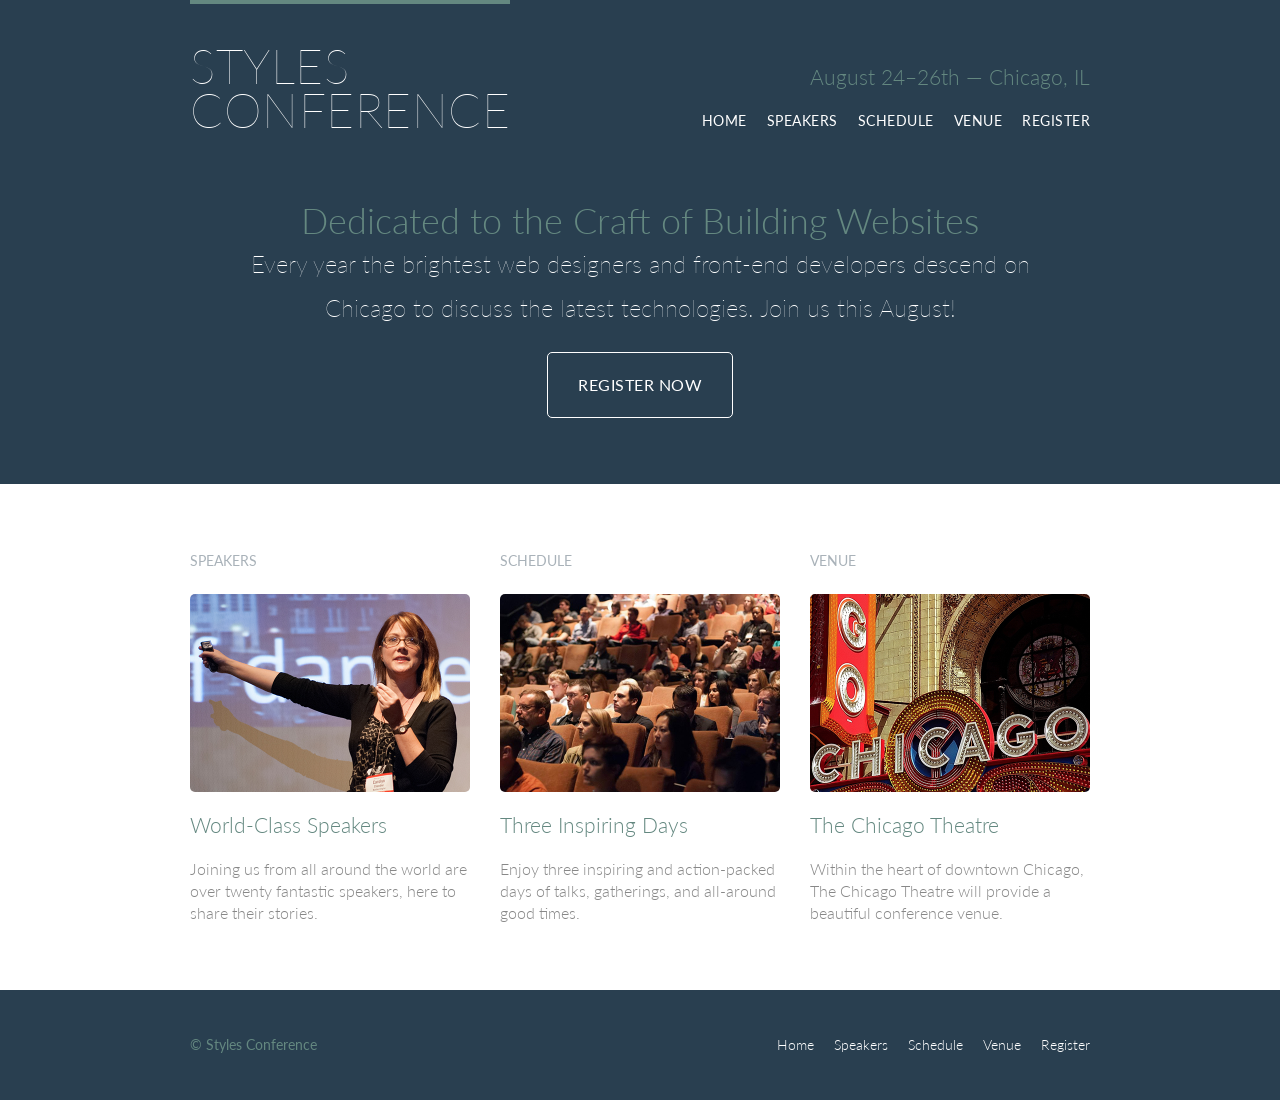
<file: ShayHowe/index.html>
<!DOCTYPE html>
<html lang="en">
<head>
    <meta charset="UTF-8">
    <meta name="viewport" content="width=device-width, initial-scale=1.0">
    <title>Styles Conference</title>
    <link rel="stylesheet" href="assets/stylesheets/main.css">
    <link href="https://fonts.googleapis.com/css2?family=Lato:wght@100;300;400&display=swap" rel="stylesheet">

</head>
<body>

    <!-- Header -->

    <header class="primary-header container group">

      <h1 class="logo">
        <a href="index.html">Styles <br> Conference</a>
      </h1>

      <h3 class="tagline">August 24&ndash;26th &mdash; Chicago, IL</h3>

      <nav class="nav primary-nav">
        <ul>
          <li><a href="index.html">Home</a></li><!--
          --><li><a href="speakers.html">Speakers</a></li><!--
          --><li><a href="schedule.html">Schedule</a></li><!--
          --><li><a href="venue.html">Venue</a></li><!--
          --><li><a href="register.html">Register</a></li>
        </ul>
      </nav>

    </header>

    <!-- Hero -->

    <section class="container hero">

      <h2>Dedicated to the Craft of Building Websites</h2>

      <p>Every year the brightest web designers and front-end developers descend on Chicago to discuss the latest technologies. Join us this August!</p>

      <a class="btn btn-alt" href="register.html">Register Now</a>

    </section>

    <!-- Teasers -->

    <section class="row">
      <div class="grid">

        <!-- Speakers -->

        <section class="teaser col-1-3">
          <h5>Speakers</h5>
          <a href="speakers.html">
            <img src="assets/images/home/speakers.jpg" alt="Professional Speaker">
            <h3>World-Class Speakers</h3>
          </a>
          <p>Joining us from all around the world are over twenty fantastic speakers, here to share their stories.</p>
        </section><!--
        Schedule
        --><section class="teaser col-1-3">
          <h5>Schedule</h5>
          <a href="schedule.html">
            <img src="assets/images/home/schedule.jpg" alt="Conference Attendees">
            <h3>Three Inspiring Days</h3>
          </a>
          <p>Enjoy three inspiring and action-packed days of talks, gatherings, and all-around good times.</p>
        </section><!--
        Venue
        --><section class="teaser col-1-3">
          <h5>Venue</h5>
          <a href="venue.html">
            <img src="assets/images/home/venue.jpg" alt="The Chicago Theatre">
            <h3>The Chicago Theatre</h3>
          </a>
          <p>Within the heart of downtown Chicago, The Chicago Theatre will provide a beautiful conference venue.</p>
        </section>

      </div>
    </section>

    <!-- Footer -->

    <footer class="primary-footer container group">

      <small>&copy; Styles Conference</small>

      <nav class="nav">
        <ul>
          <li><a href="index.html">Home</a></li><!--
          --><li><a href="speakers.html">Speakers</a></li><!--
          --><li><a href="schedule.html">Schedule</a></li><!--
          --><li><a href="venue.html">Venue</a></li><!--
          --><li><a href="register.html">Register</a></li>
        </ul>
      </nav>

    </footer>

  </body>
</html>
</file>
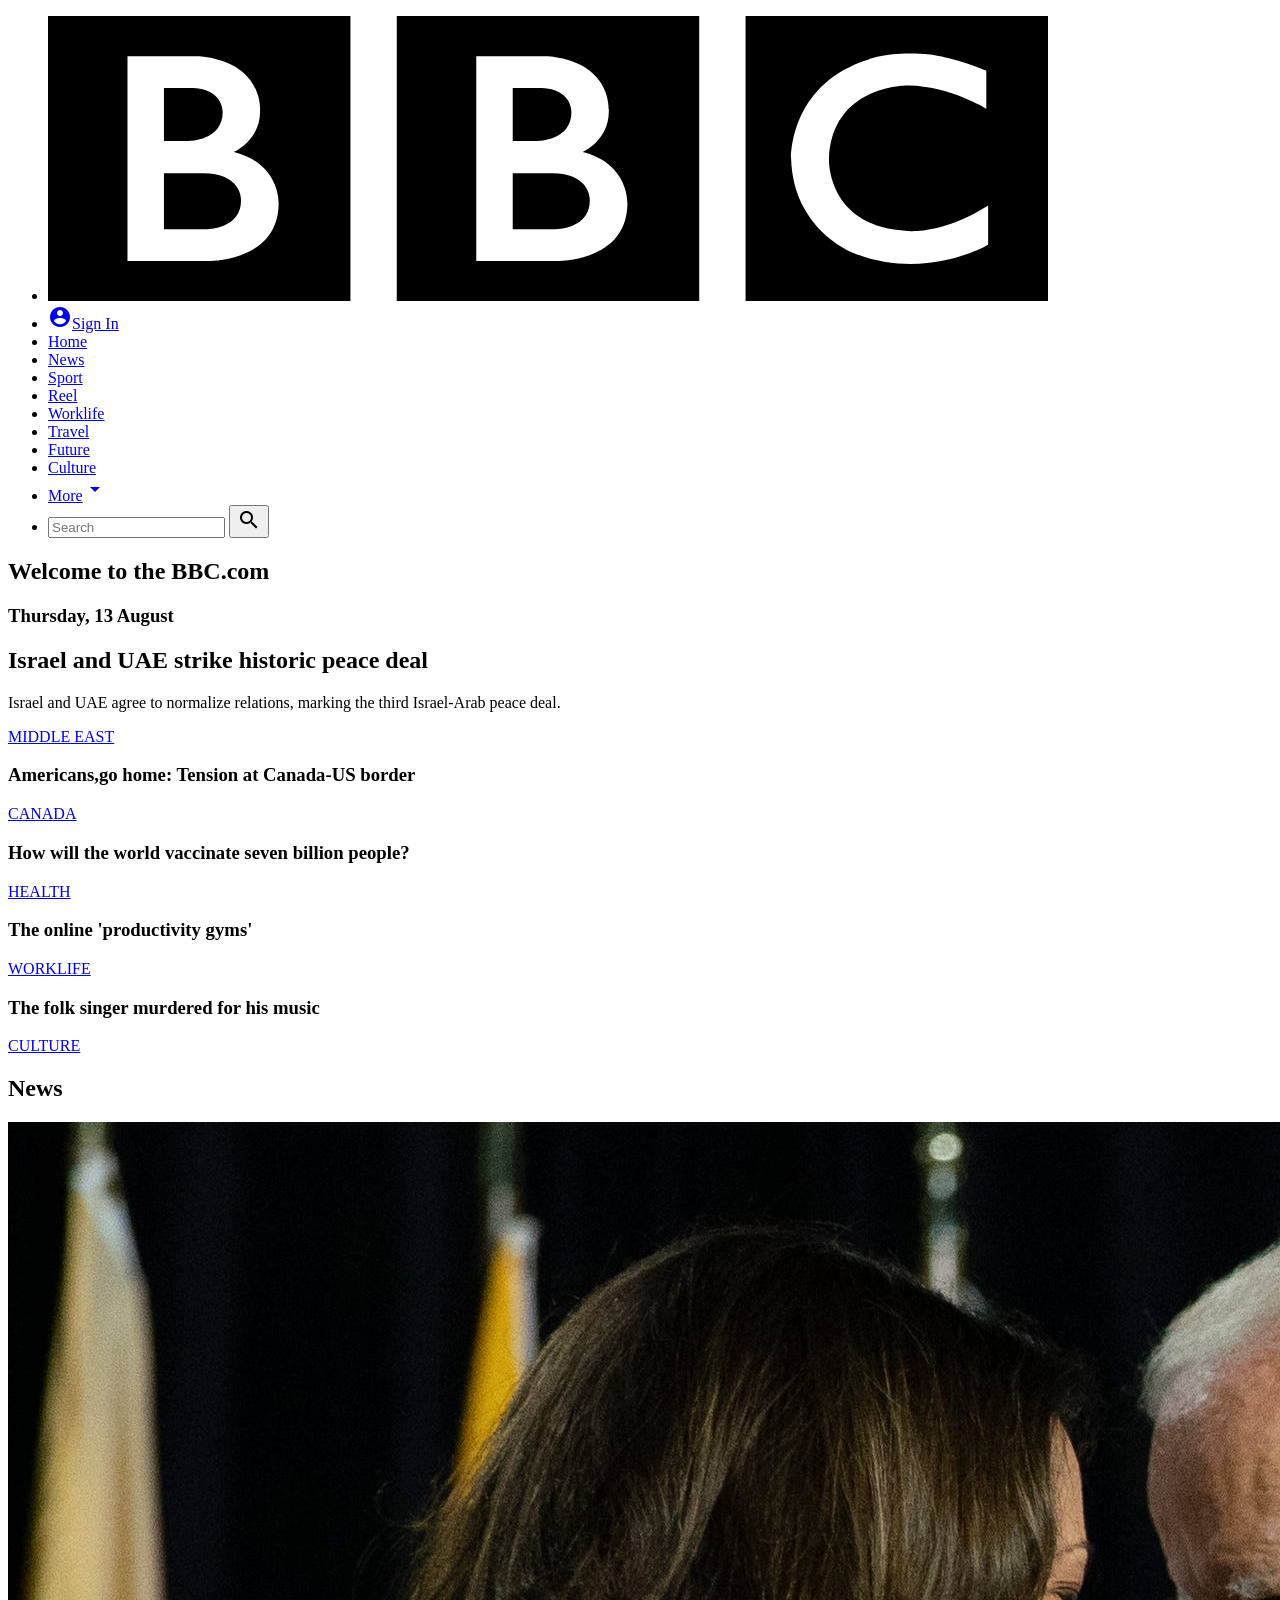
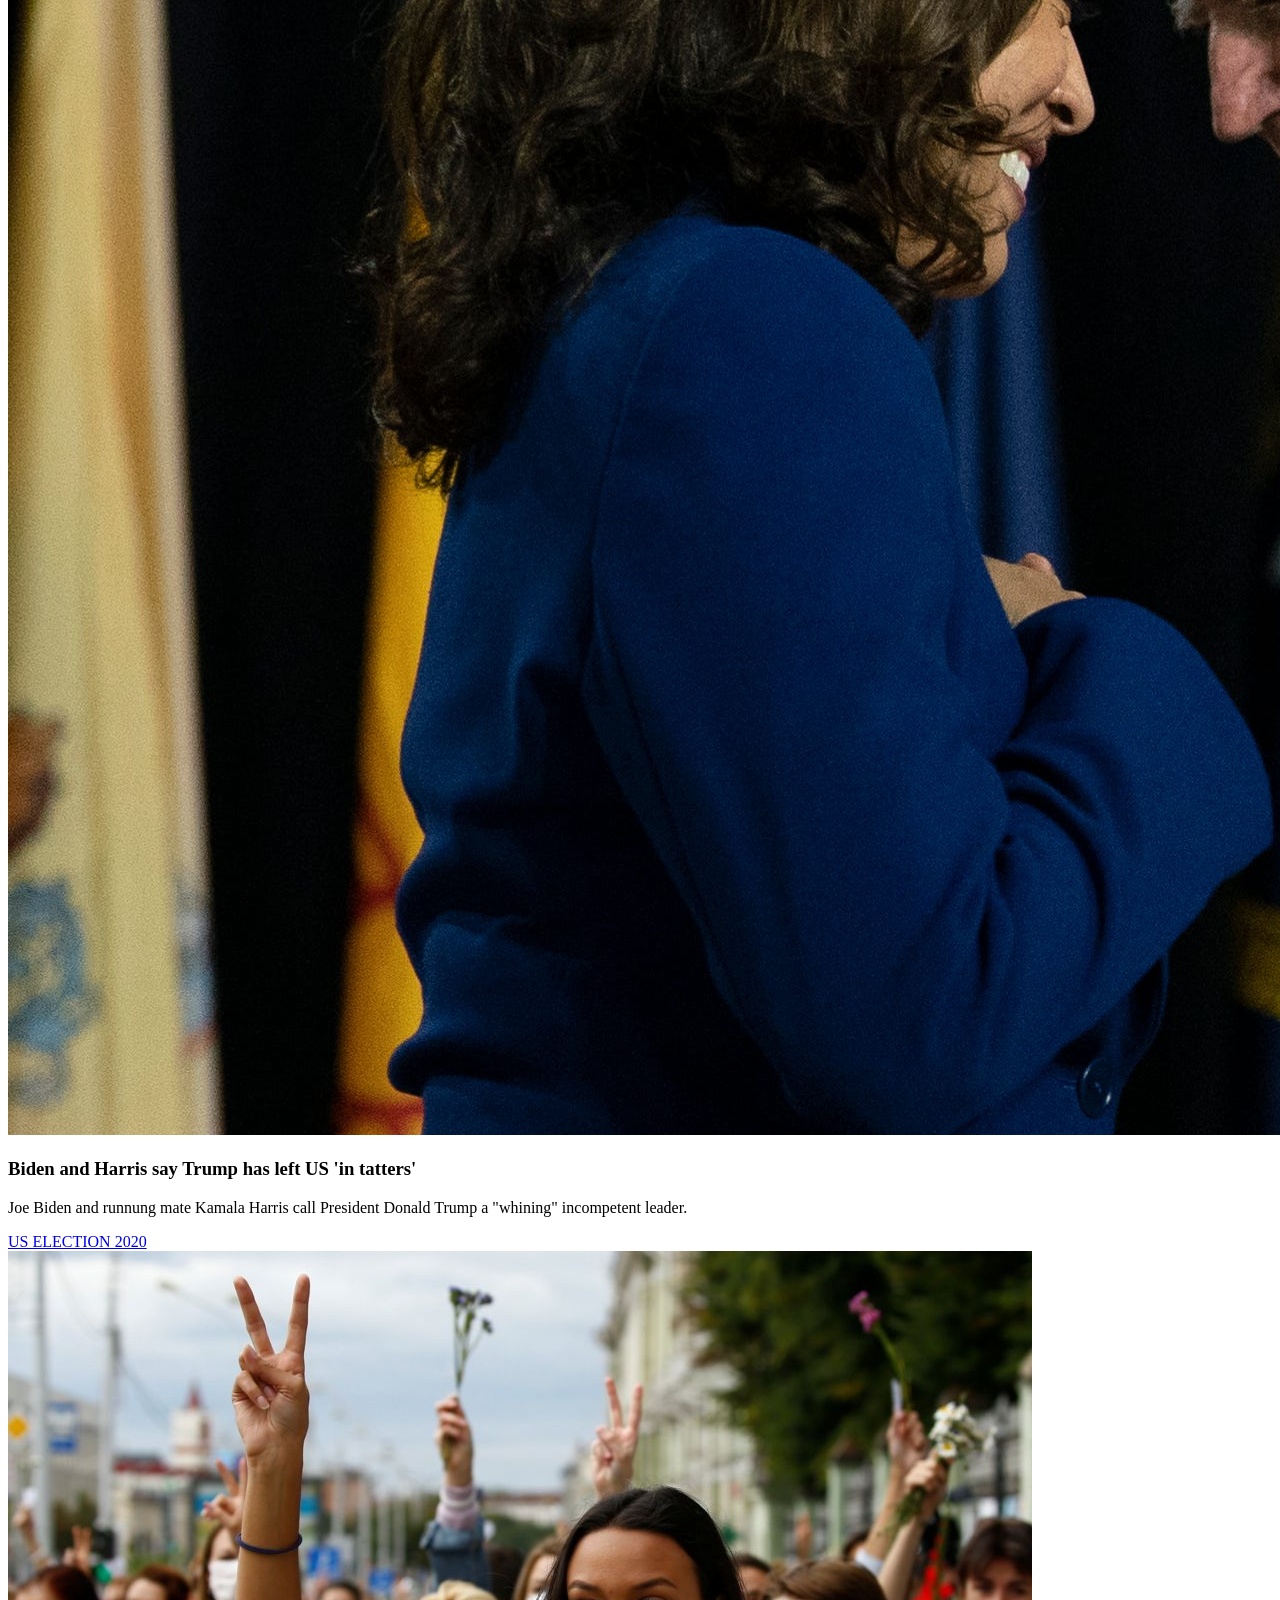
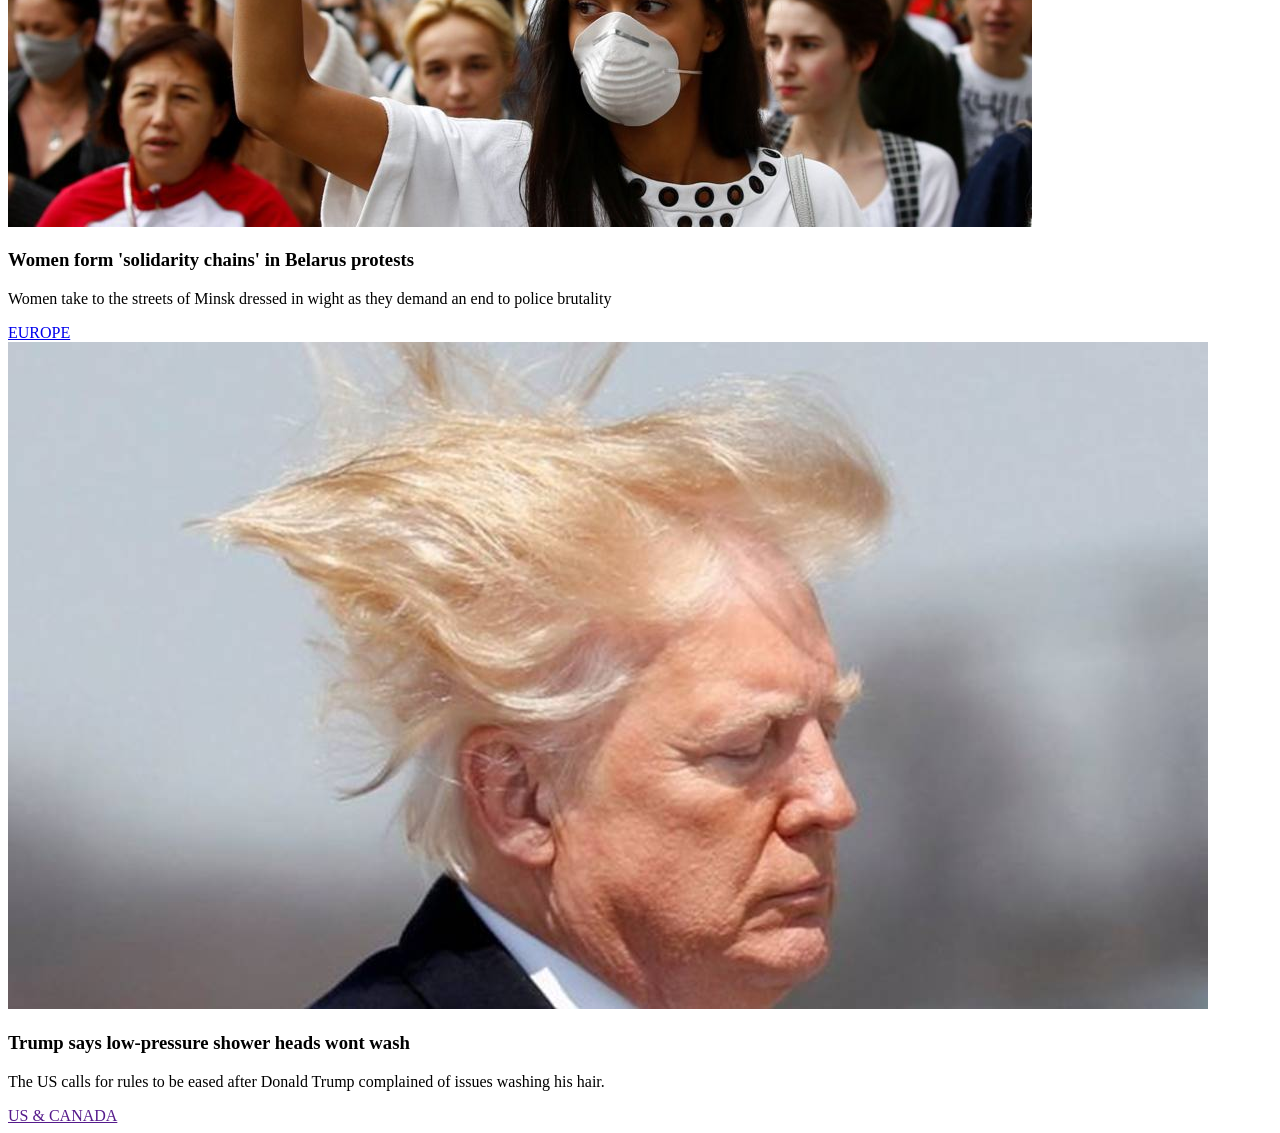
<file: class02-materials/bbc homework/index.html>
<!DOCTYPE html>
<html lang="en">
<head>
    <meta charset="UTF-8">
    <meta name="viewport" content="width=device-width, initial-scale=1.0">
    <title>BBC.COM</title>
    <link href="https://fonts.googleapis.com/icon?family=Material+Icons"
      rel="stylesheet">
</head>
<body>
    <header>
        <nav>
            <ul>
                <li><a href="bbc.html"><img src="BBC.svg" alt="bbc icon"></a></li>
                <li><a href="#"><span class="material-icons">account_circle</span>Sign In</a></li>
                <li><a href="#">Home</a></li>
                <li><a href="#">News</a></li>
                <li><a href="#">Sport</a></li>
                <li><a href="#">Reel</a></li>
                <li><a href="#">Worklife</a></li>
                <li><a href="#">Travel</a></li>
                <li><a href="#">Future</a></li>
                <li><a href="#">Culture</a></li>
                <li><a href="#">More<span class="material-icons">arrow_drop_down</span></a></li>
                <li>
                    <form>
                        <input type="text" placeholder="Search">
                        <button type="submit"><span class="material-icons">search</span></button>
                    </form>
                </li>
            </ul>
        </nav>
    </header>
    <main>
        <section id="main-news" >
            <h1>Welcome to the BBC.com </h1>
            <h3>Thursday, 13 August</h3>
                <div class="headlines">
                    <section class="main-headline"> 
                        <h2>Israel and UAE strike historic peace deal</h2>
                        <p>Israel and UAE agree to normalize relations, marking the third Israel-Arab peace deal.</p>
                        <a href="#">MIDDLE EAST</a>
                    </section>
                    <div class="grouped-headlines">
                        <section>
                            <h3>Americans,go home: Tension at Canada-US border</h3>
                            <a href="#">CANADA</a>
                        </section>
                        <section>
                            <h3>How will the world vaccinate seven billion people?</h3>
                            <a href="#">HEALTH</a>
                        </section>
                        <section>
                            <h3>The online 'productivity gyms'</h3>
                            <a href="#">WORKLIFE</a>
                        </section>
                        <section>
                            <h3>The folk singer murdered for his music</h3>
                            <a href="#">CULTURE</a>
                        </section>
                    </div>
                </div>      
        </section>
        <section id="other">
            <h2>News</h2>
            <div class="other-news">
                <section>
                    <img src="biden&harris.jpg" alt="A picture of Kamala Harris and Joe Biden smiling at each other.">
                    <h3>Biden and Harris say Trump has left US 'in tatters' </h3>
                    <p>Joe Biden and runnung mate Kamala Harris call President Donald Trump a "whining" incompetent leader.</p>
                    <a href="#">US ELECTION 2020</a>
                </section>
                <section>
                    <img src="belaruselection.jpg" alt="A lady in white wearing a face mask holds up her hand up with the peace sign gesture, backed by other female protestors">
                    <h3>Women form 'solidarity chains' in Belarus protests</h3>
                    <p>Women take to the streets of Minsk dressed in wight as they demand an end to police brutality</p>
                    <a href="#">EUROPE</a>
                </section>
                <section>
                    <img src="trump-hair.jpg" alt="Donald trump with his eyes closed and his hair billowing awkwardly in the wind">
                    <h3>Trump says low-pressure shower heads wont wash</h3>
                    <p>The US calls for rules to be eased after Donald Trump complained of issues washing his hair.</p>
                    <a href="">US & CANADA</a>
                </section>
            </div>
        </section>
    </main>
</body>
</html>
</file>
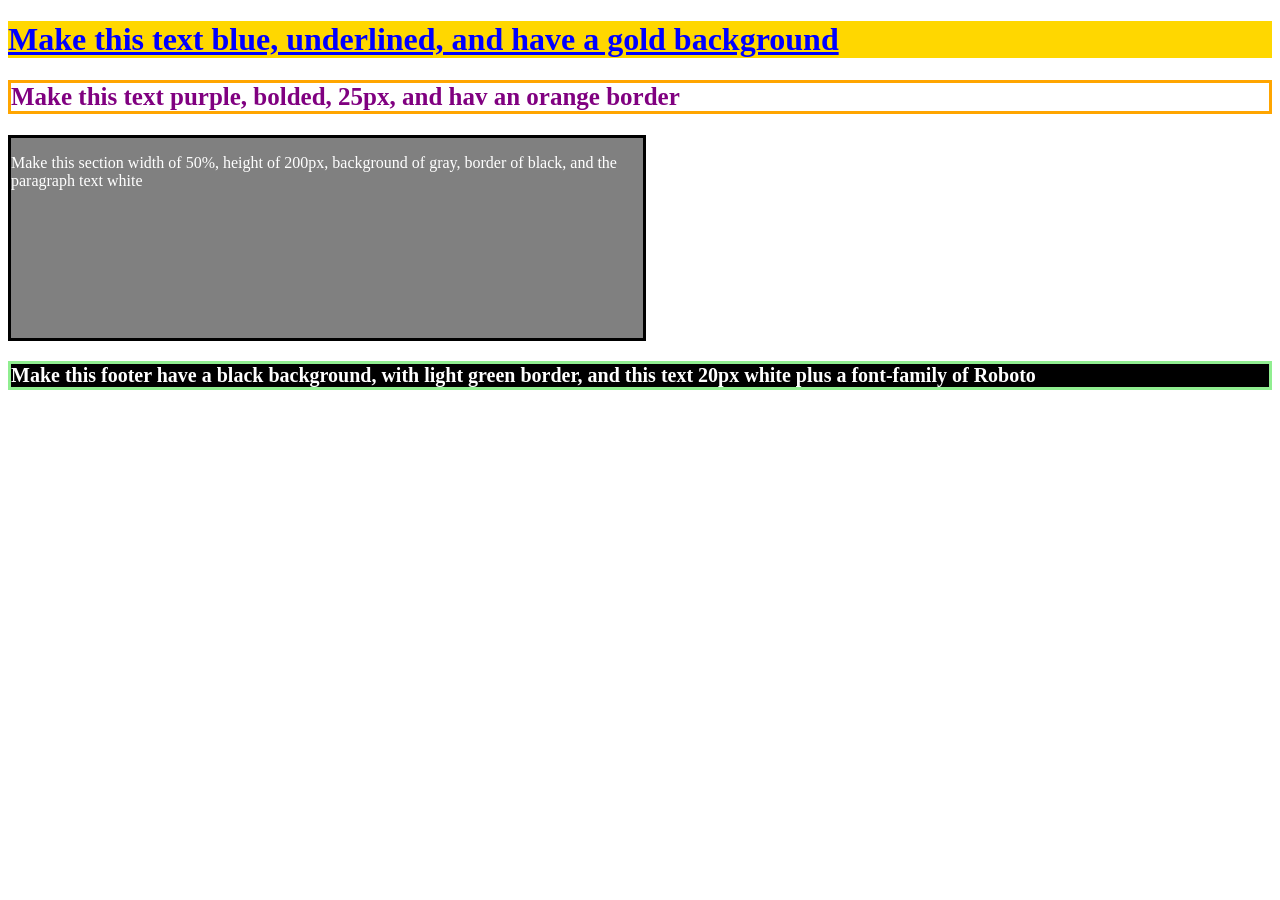
<file: class03-materials/basic-css/index.html>
<!DOCTYPE html>
<html lang="en">
	<head>
		<title>Blank Template</title>
		<!-- external CSS link -->
		<link rel="stylesheet" href="css/style.css">
	</head>
	<body>

		<h1>Make this text blue, underlined, and have a gold background</h1>

		<h2>Make this text purple, bolded, 25px, and hav an orange border </h2>

		<section>
			<p>Make this section width of 50%, height of 200px, background of gray, border of black, and the paragraph text white</p>
		</section>

		<footer>
			<h3>Make this footer have a black background, with light green border, and this text 20px white plus a font-family of Roboto</h3>
		</footer>

	</body>
</html>
</file>
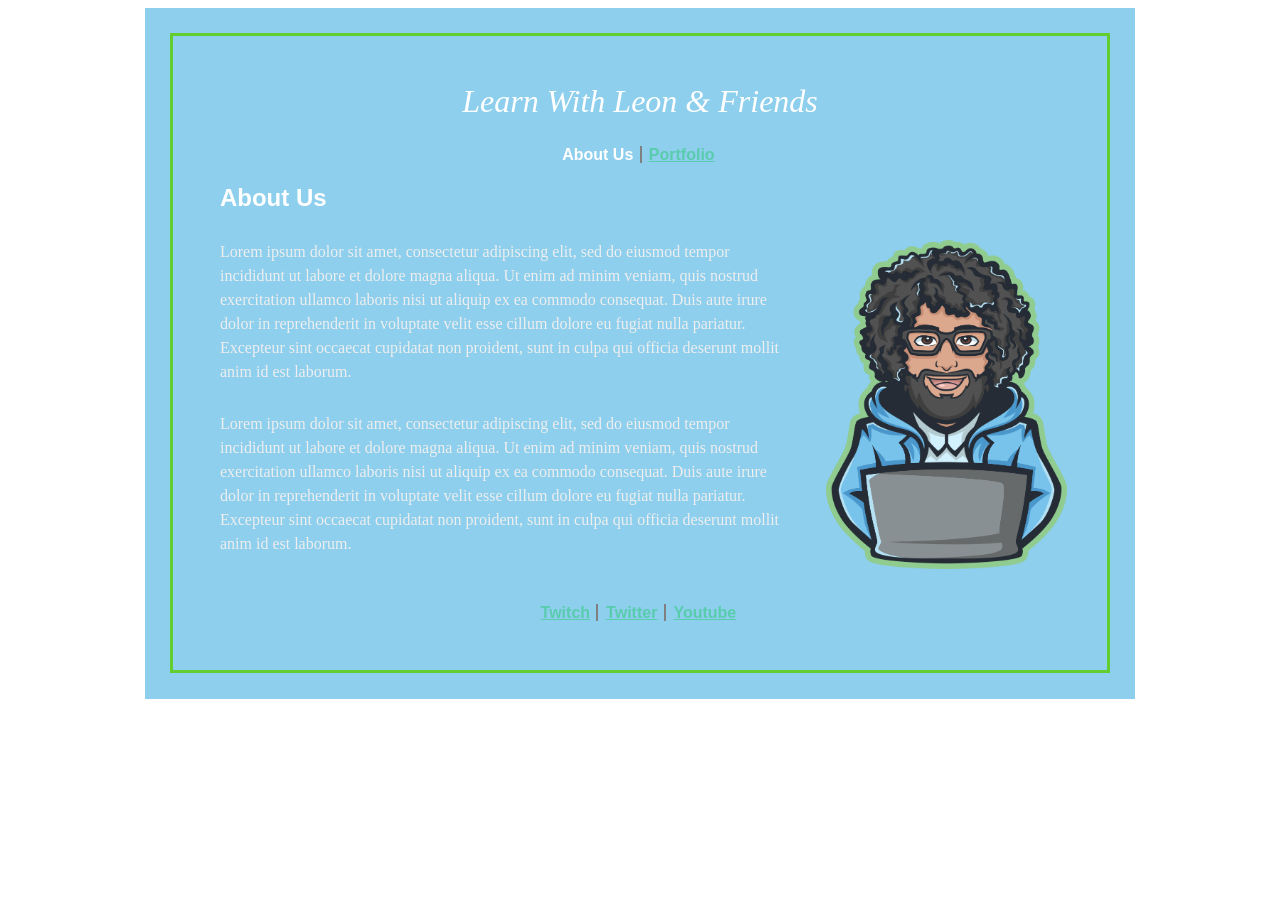
<file: class03-materials/class 3 homework/index.html>
<!DOCTYPE html>
<html lang="en">
<head>
    <meta charset="UTF-8">
    <meta name="viewport" content="width=device-width,  initial-scale=0.75">
    <title>Document</title>
    <link rel="stylesheet" href="style.css">
</head>
<body>
    <section>
        <div>
            <header>
                <h1><em>Learn With Leon & Friends</em></h1>
                <nav>
                    <a href="." >About Us</a>
                    <a href="#">Portfolio</a>
                </nav>
            </header>
            <h2>About Us </h2>
            <img src="logo.png" alt="A cartoon of Leon sitting behind a computer smiling at you">
            <p> 
                Lorem ipsum dolor sit amet, consectetur adipiscing elit, sed do eiusmod tempor incididunt ut labore et dolore magna aliqua. Ut enim ad minim veniam, quis nostrud exercitation ullamco laboris nisi ut aliquip ex ea commodo consequat. Duis aute irure dolor in reprehenderit in voluptate velit esse cillum dolore eu fugiat nulla pariatur. Excepteur sint occaecat cupidatat non proident, sunt in culpa qui officia deserunt mollit anim id est laborum.      
            </p>              
            <p>
                Lorem ipsum dolor sit amet, consectetur adipiscing elit, sed do eiusmod tempor incididunt ut labore et dolore magna aliqua. Ut enim ad minim veniam, quis nostrud exercitation ullamco laboris nisi ut aliquip ex ea commodo consequat. Duis aute irure dolor in reprehenderit in voluptate velit esse cillum dolore eu fugiat nulla pariatur. Excepteur sint occaecat cupidatat non proident, sunt in culpa qui officia deserunt mollit anim id est laborum.
            </p>
            <footer>
                <nav>
                <a href="#">Twitch</a>
                <a href="#">Twitter</a>
                <a href="#">Youtube</a>
                </nav>
            </footer>
        </div>
    </section>
</body>
</html>
</file>
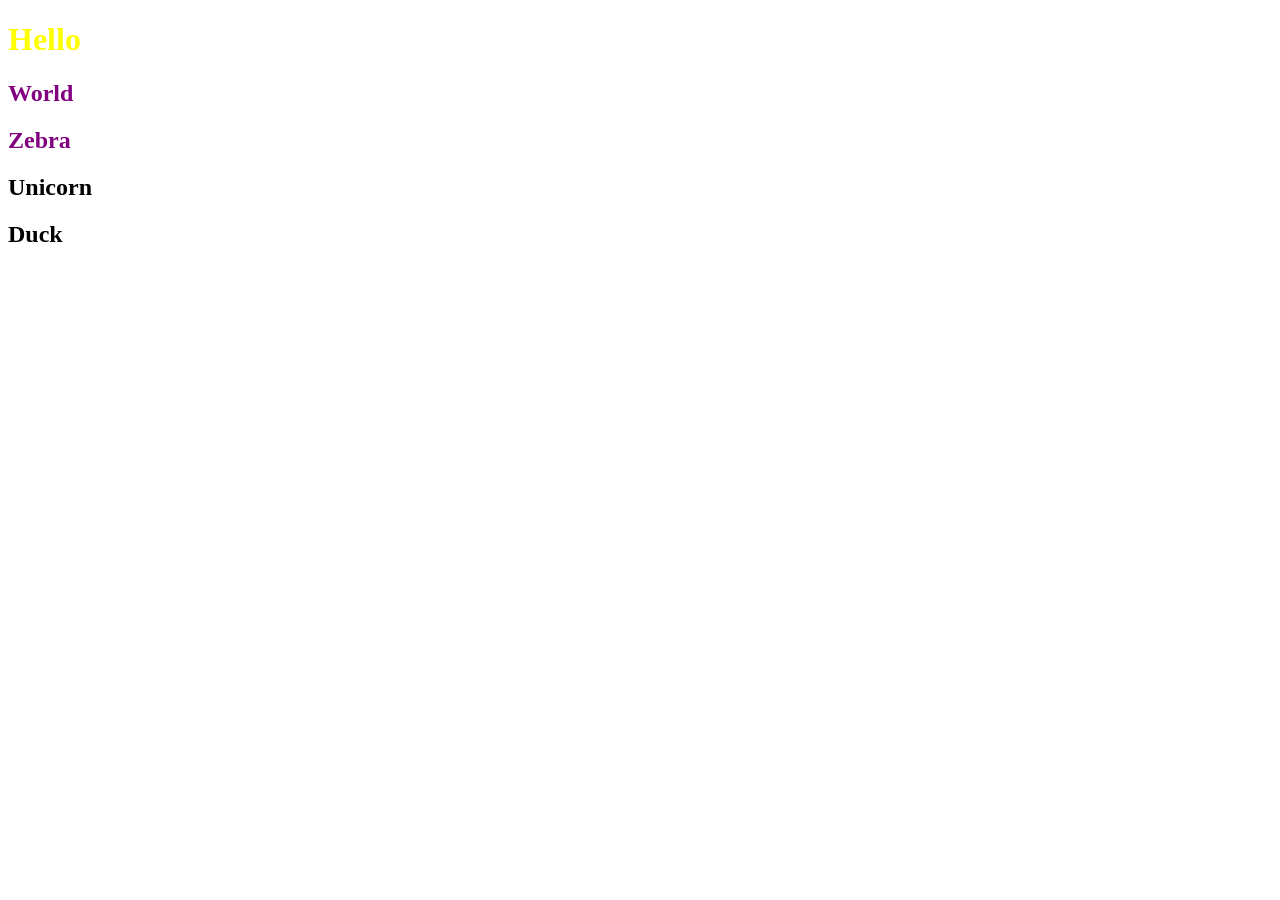
<file: class03-materials/relationship-css/index.html>
<!DOCTYPE html>
<html lang="en">
	<head>
		<title>Blank Template</title>
		<!-- external CSS link -->
		<link rel="stylesheet" href="css/style.css">
	</head>
	<body>
		<h1>Hello</h1>
		<section>
			<h2>World</h2>
			<h2>Zebra</h2>
		</section>
		<section>
			<article>
				<h2>Unicorn</h2>
			</article>
		</section>
		<article>
			<h2>Duck</h2>
		</article>
	</body>
</html>
</file>
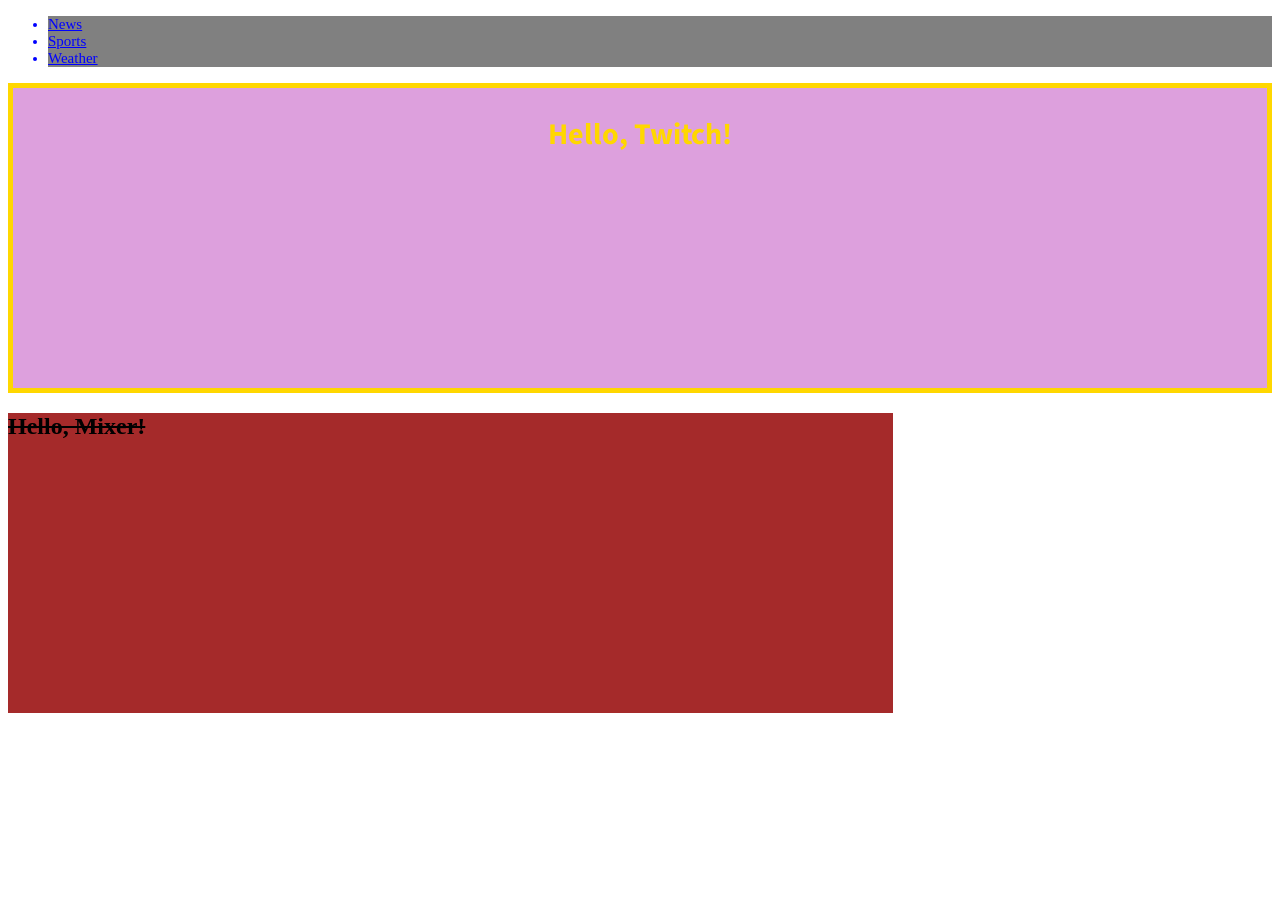
<file: class04-materials/basic-css-two/index.html>
<!DOCTYPE html>
<html lang="en">
	<head>
		<title>Blank Template</title>
		<!-- external CSS link -->
		<link href="https://fonts.googleapis.com/css2?family=Source+Sans+Pro&display=swap" rel="stylesheet">
		<link rel="stylesheet" href="css/style.css">
	</head>
	<body>
		<!-- Please make the li's blue, underlined, 15px, and have a gray background -->
		<header>
			<nav>
				<ul>
					<li>News</li>
					<li>Sports</li>
					<li>Weather</li>
				</ul>
			</nav>
		</header>
		<!-- Please make this section have a height of 300px, a light purple background, a gold border that is 5px thick -->
		<section>
			<!-- Please make this h1 30px, gold, centered, and use the Source Sans Pro Font  -->
			<h1>Hello, Twitch!</h1>
		</section>
		<!-- Please make this footer have a dark brown background, 300px in height, and only 70% width. -->
		<footer>
			<!-- Please make this text have a line through it -->
			<h2>Hello, Mixer!</h2>
		</footer>

	</body>
</html>
</file>
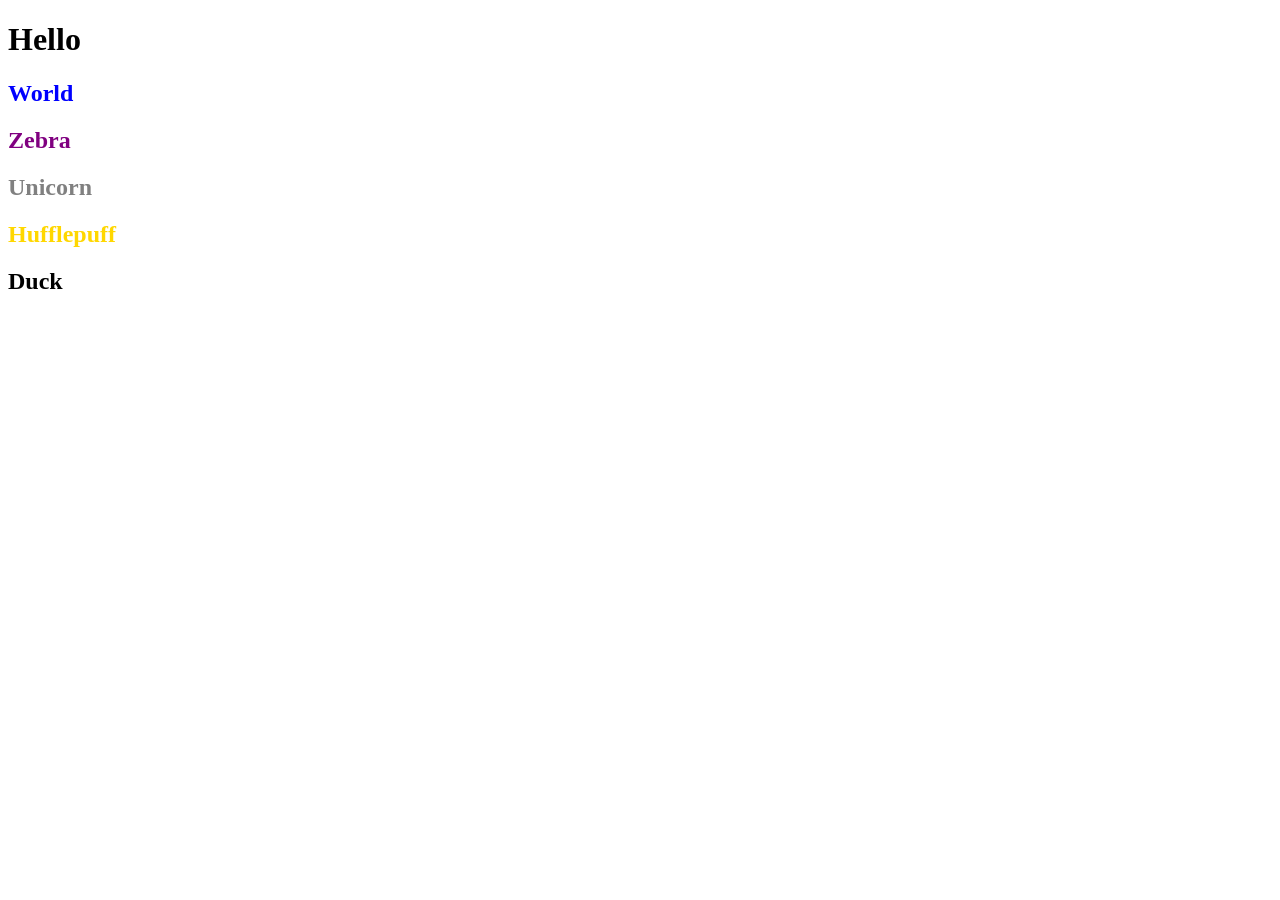
<file: class04-materials/relationship-css-two/index.html>
<!DOCTYPE html>
<html lang="en">
	<head>
		<title>Blank Template</title>
		<!-- external CSS link -->
		<link rel="stylesheet" href="css/style.css">
	</head>
	<body>
		<h1>Hello</h1>
		<section>
			<h2>World</h2>
			<h2>Zebra</h2>
		</section>
		<section>
			<article>
				<h2>Unicorn</h2>
				<h2>Hufflepuff</h2>
			</article>
		</section>
		<article>
			<h2>Duck</h2>
		</article>
	</body>
</html>
</file>
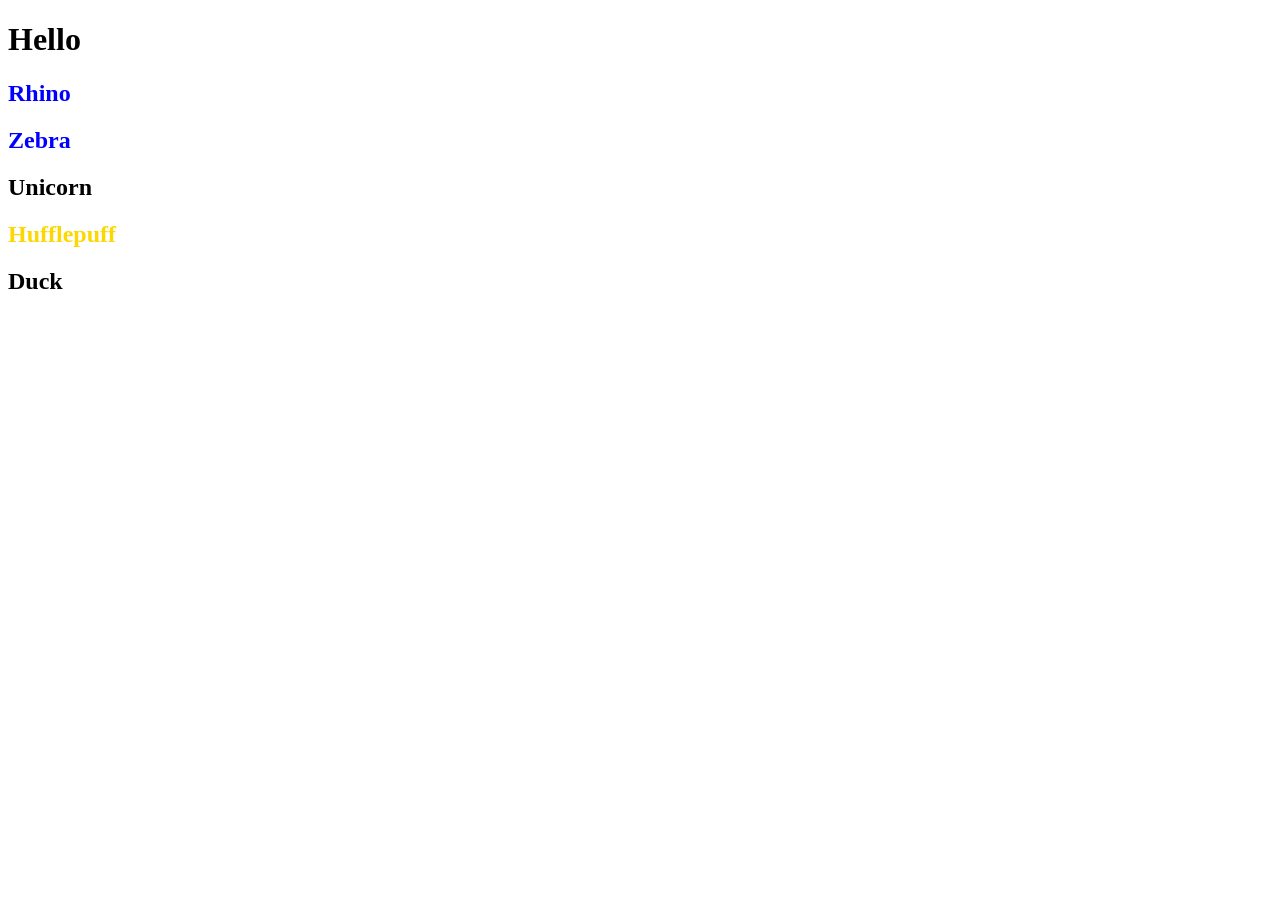
<file: class04-materials/specificity-practice/index.html>
<!DOCTYPE html>
<html lang="en">
	<head>
		<title>Blank Template</title>
		<!-- external CSS link -->
		<link rel="stylesheet" href="css/style.css">
	</head>
	<body>
		<h1 id="hi">Hello</h1>
		<section class="top">
			<h2 id="rhino" class="africa fourLegs">Rhino</h2>
			<h2 id="zebra" class="africa fourLegs">Zebra</h2>
		</section>
		<section class="middle">
			<article>
				<h2 id="uni">Unicorn</h2>
				<h2 id="bestHouse" class="harryPotter triWizardChamp badger">Hufflepuff</h2>
			</article>
		</section>
		<article class="areDucksDinosaurs">
			<h2 class="likesToQuack fight1Or100">Duck</h2>
		</article>
	</body>
</html>
</file>
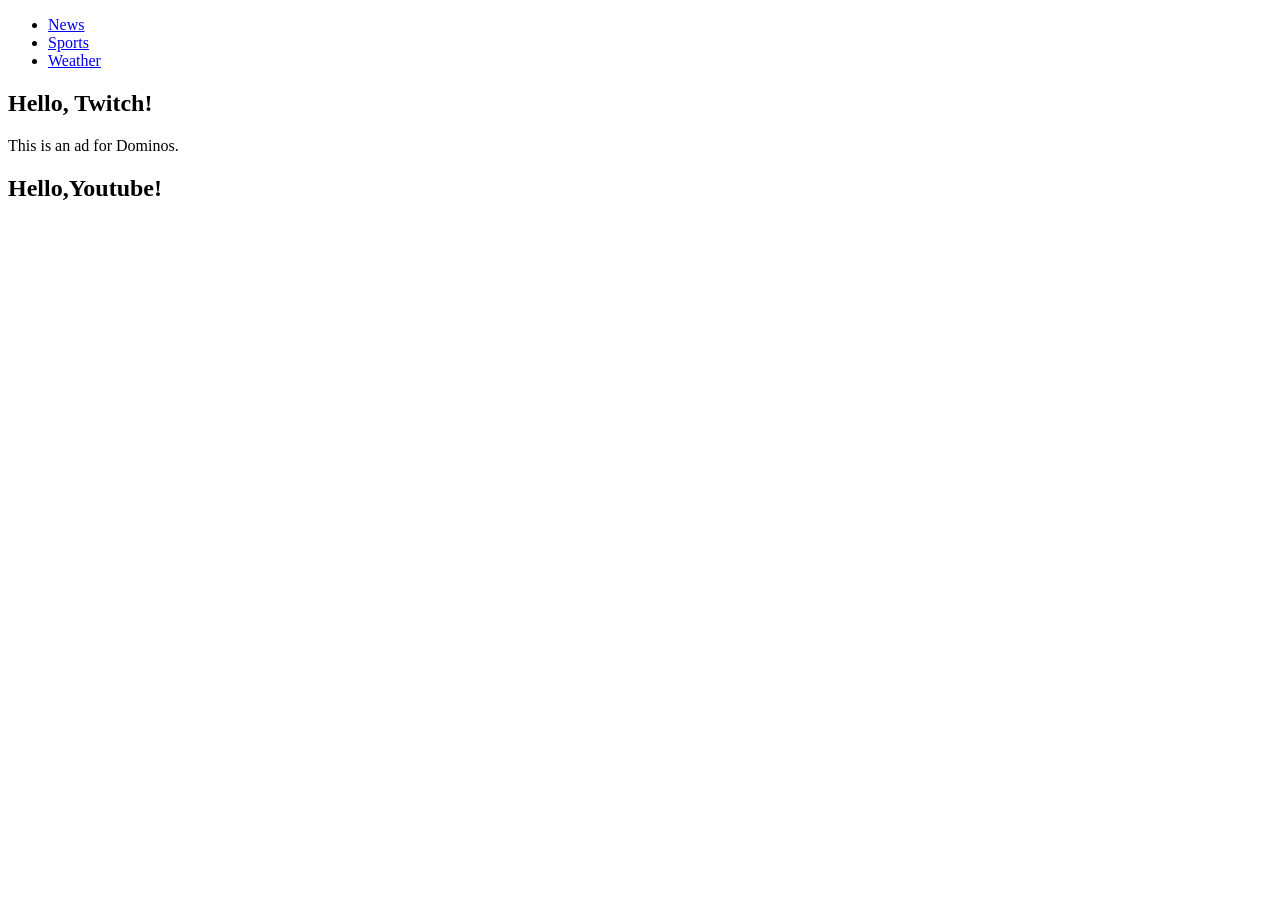
<file: class05-materials/basic-css-two/index.html>
<!DOCTYPE html>
<html lang="en">
	<head>
		<title>Blank Template</title>
		<!-- external CSS link -->
		<link href="https://fonts.googleapis.com/css2?family=Source+Sans+Pro&display=swap" rel="stylesheet">
		<link rel="stylesheet" href="css/style.css">
	</head>
	<body>
		<header>
			<nav>
				<ul>
					<li><a href="#">News</a></li>
					<li><a href="#">Sports</a></li>
					<li><a href="#">Weather</a></li>
				</ul>
			</nav>
		</header>
		<section>
			<h1>Hello, Twitch!</h1>
		</section>
		<aside>
			<p>This is an ad for Dominos.</p>
		</aside>
		<footer>
			<h2>Hello,Youtube!</h2>
		</footer>
	</body>
</html>
</file>
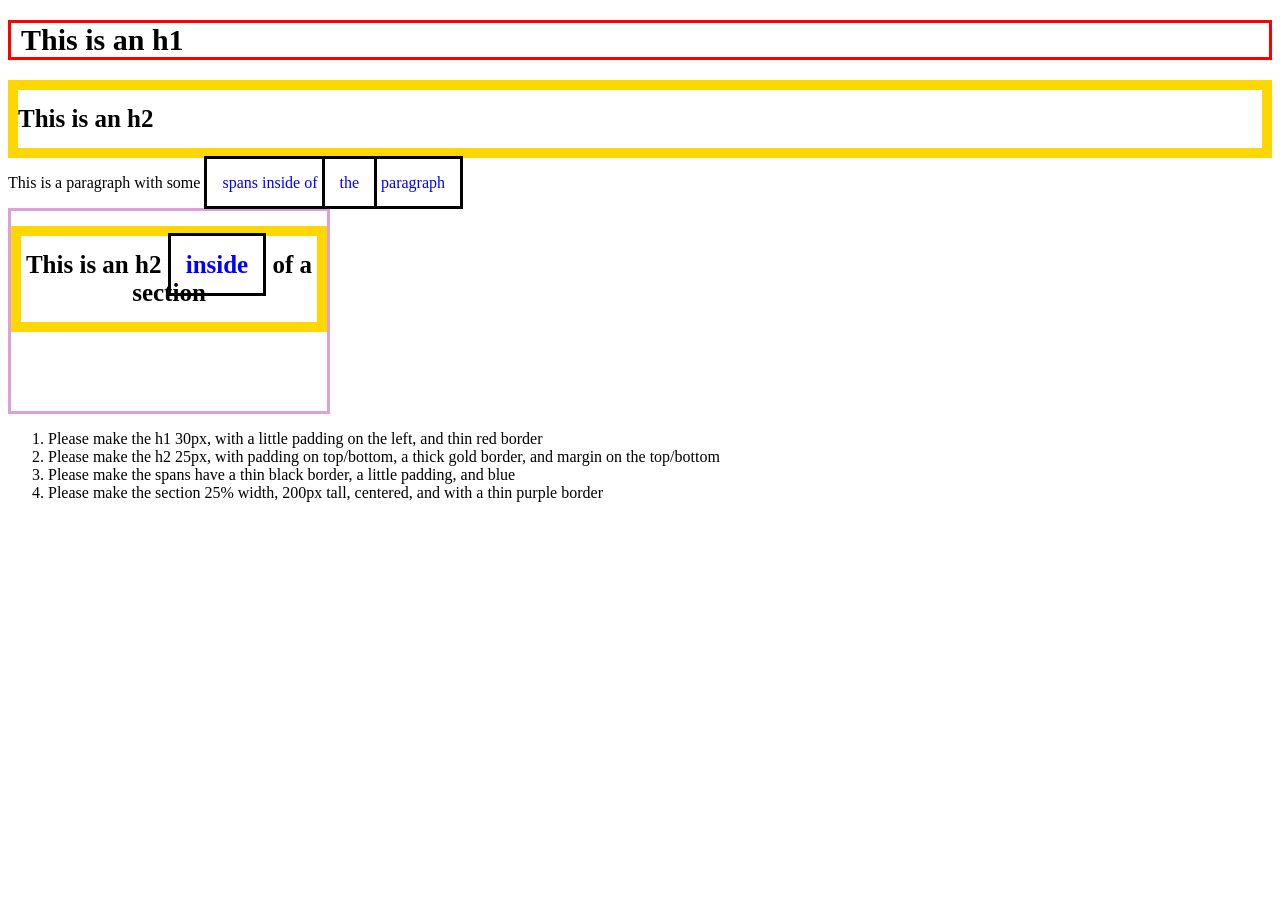
<file: class05-materials/box-model-practice/index.html>
<!DOCTYPE html>
<html lang="en">
	<head>
		<title>Blank Template</title>
		<!-- external CSS link -->
		<link rel="stylesheet" href="css/style.css">
	</head>
	<body>
		<h1>This is an h1</h1>
		<h2>This is an h2</h2>
		<p>This is a paragraph with some <span>spans</spans> inside of <span>the</span> paragraph</p>
		<section>
			<h2>This is an h2 <span>inside</span> of a section</h2>
		</section>

		<ol>
			<li>Please make the h1 30px, with a little padding on the left, and thin red border</li>
			<li>Please make the h2 25px, with padding on top/bottom, a thick gold border, and margin on the top/bottom</li>
			<li>Please make the spans have a thin black border, a little padding, and blue</li>
			<li>Please make the section 25% width, 200px tall, centered, and with a thin purple border</li>
		</ol>

	</body>
</html>
</file>
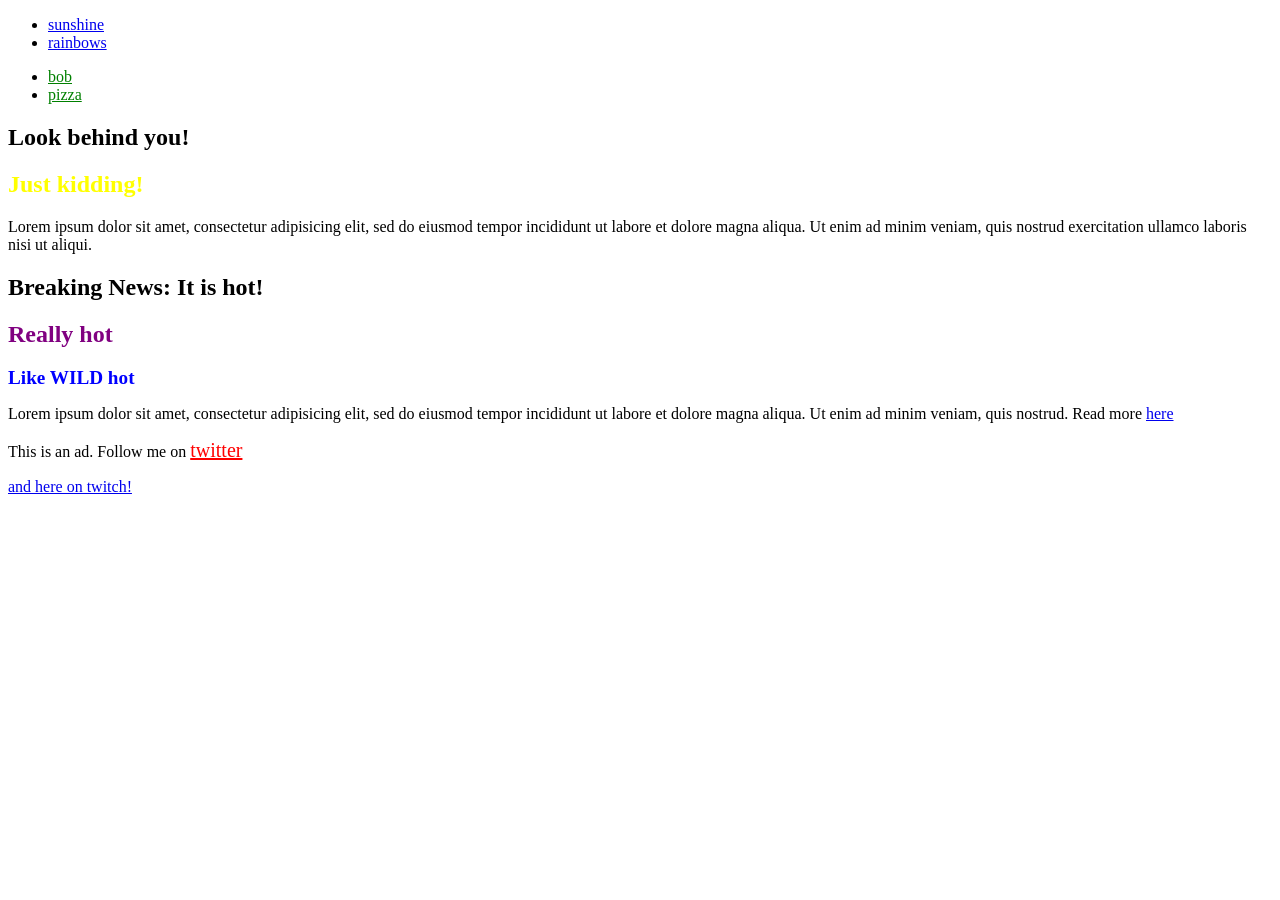
<file: class05-materials/relationship-css-two/index.html>
<!DOCTYPE html>
<html lang="en">
	<head>
		<title>Blank Template</title>
		<!-- external CSS link -->
		<link rel="stylesheet" href="css/style.css">
	</head>
	<body>
		<header>
			<nav>
				<ul>
					<li><a href="#">sunshine</a></li>
					<li><a href="#">rainbows</a></li>
				</ul>
				<ul>
					<li><a href="#">bob</a></li>
					<li><a href="#">pizza</a></li>
				</ul>
			</nav>
		</header>
		<section>
			<h1>Look behind you!</h1>
			<h2>Just kidding!</h2>
			<p>Lorem ipsum dolor sit amet, consectetur adipisicing elit, sed do eiusmod tempor incididunt ut labore et dolore magna aliqua. Ut enim ad minim veniam, quis nostrud exercitation ullamco laboris nisi ut aliqui.
			</p>
		</section>
		<article>
			<h1>Breaking News: It is hot!</h1>
			<h2>Really hot</h2>
			<h2>Like WILD hot</h2>
			<p>Lorem ipsum dolor sit amet, consectetur adipisicing elit, sed do eiusmod tempor incididunt ut labore et dolore magna aliqua. Ut enim ad minim veniam, quis nostrud. Read more <a href="#">here</a>
			</p>
		</article>
		<aside>
			<p>This is an ad. Follow me on <a href="https://leonnoel.com/twitter">twitter</p> and here on twitch!</p>
		</aside>
	</body>
</html>
</file>
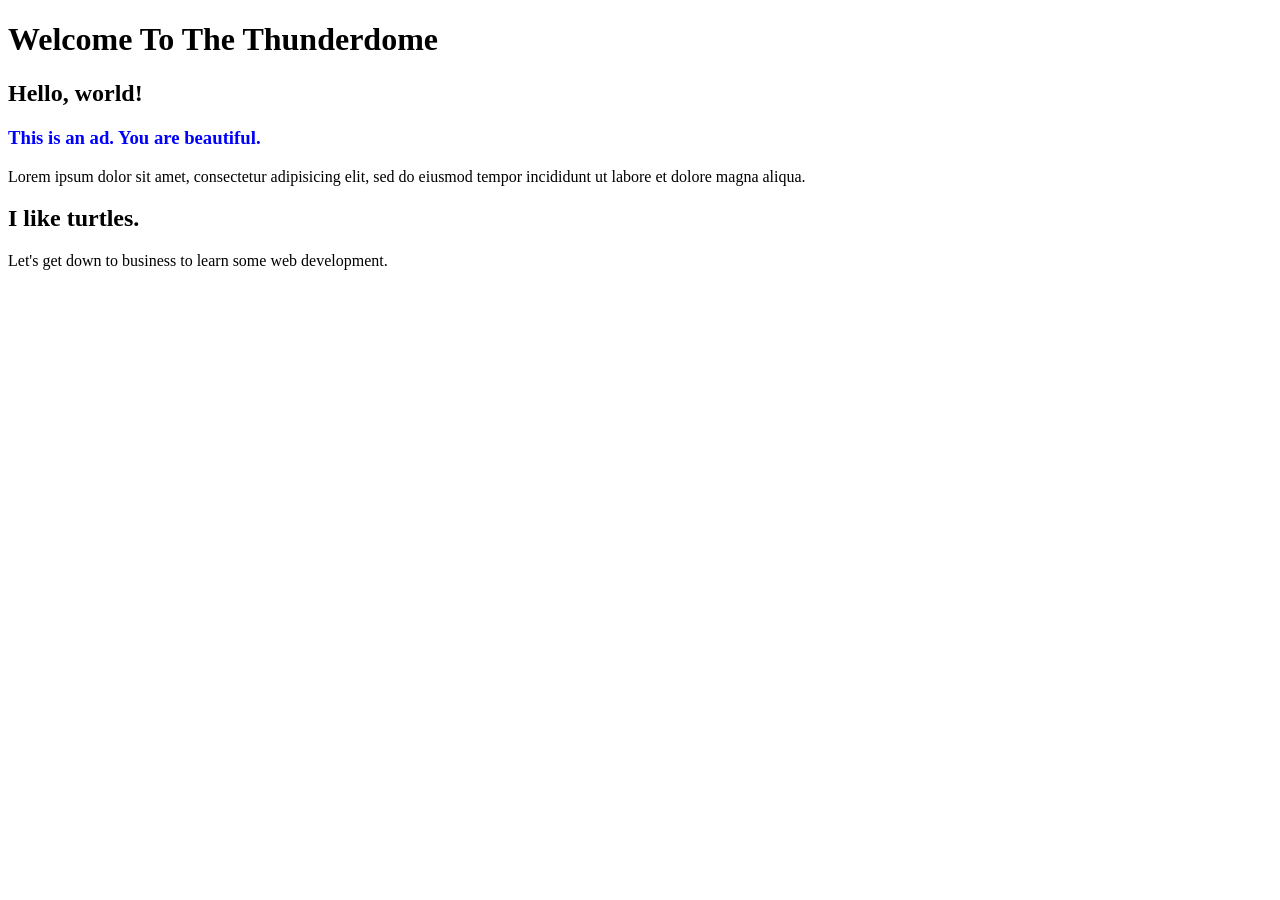
<file: class05-materials/specificity-practice/index.html>
<!DOCTYPE html>
<html lang="en">
	<head>
		<title>Blank Template</title>
		<!-- external CSS link -->
		<link rel="stylesheet" href="css/style.css">
	</head>
	<body>
		<header class="top">
			<h1 id="bringThePain" class="painIsFrenchBread titans">Welcome To The Thunderdome</h1>
		</header>
		<section id="rugratsWildThornberrysBestCrossOverAllTime">
			<h2>Hello, world!</h2>
			<aside class="extraExtraReadAllAboutIt">
				<h3>This is an ad. You are beautiful.</h3>
				<p>Lorem ipsum dolor sit amet, consectetur adipisicing elit, sed do eiusmod tempor incididunt ut labore et dolore magna aliqua.</p>
			</aside>
		</section>
		<section id="chunkyMilk">
			<h2>I like turtles.</h2>
			<p class="passTheRemote turtles" >Let's get down to business to learn some web development.</p>
		</section>
	</body>
</html>
</file>
<file: ShayHowe/assets/stylesheets/main.css>
/* http://meyerweb.com/eric/tools/css/reset/
   v2.0 | 20110126
   License: none (public domain)
*/

html, body, div, span, applet, object, iframe,
h1, h2, h3, h4, h5, h6, p, blockquote, pre,
a, abbr, acronym, address, big, cite, code,
del, dfn, em, img, ins, kbd, q, s, samp,
small, strike, strong, sub, sup, tt, var,
b, u, i, center,
dl, dt, dd, ol, ul, li,
fieldset, form, label, legend,
table, caption, tbody, tfoot, thead, tr, th, td,
article, aside, canvas, details, embed,
figure, figcaption, footer, header, hgroup,
menu, nav, output, ruby, section, summary,
time, mark, audio, video {
  margin: 0;
  padding: 0;
  border: 0;
  font-size: 100%;
  font: inherit;
  vertical-align: baseline;
}
/* HTML5 display-role reset for older browsers */
article, aside, details, figcaption, figure,
footer, header, hgroup, menu, nav, section {
  display: block;
}
body {
  line-height: 1;
}
ol, ul {
  list-style: none;
}
blockquote, q {
  quotes: none;
}
blockquote:before, blockquote:after,
q:before, q:after {
  content: '';
  content: none;
}
table {
  border-collapse: collapse;
  border-spacing: 0;
}

/*
  ========================================
  Custom styles
  ========================================
*/

body {
  background: #293f50;
  color: #888;
  font: 300 16px/22px "Lato", "Open Sans", "Helvetica Neue", Helvetica, Arial, sans-serif;
}

/*
  ========================================
  Grid
  ========================================
*/

*,
*:before,
*:after {
  -webkit-box-sizing: border-box;
     -moz-box-sizing: border-box;
          box-sizing: border-box;
}
.container,
.grid {
  margin: 0 auto;
  width: 960px;
}
.container {
  padding-left: 30px;
  padding-right: 30px;
}
.grid,
.col-1-3,
.col-2-3 {
  padding-left: 15px;
  padding-right: 15px;
}
.col-1-3,
.col-2-3  {
  display: inline-block;
  vertical-align: top;
}
.col-1-3 {
  width: 33.33%;
}
.col-2-3 {
  width: 66.66%;
}

/*
  ========================================
  Clearfix
  ========================================
*/

.group:before,
.group:after {
  content: "";
  display: table;
}
.group:after {
  clear: both;
}
.group {
  clear: both;
  *zoom: 1;
}

/*
  ========================================
  Rows
  ========================================
*/

.row,
.row-alt {
  min-width: 960px;
}
.row {
  background: #fff;
  padding: 66px 0 44px 0;
}
.row-alt {
  background: #cbe2c1;
  background: -webkit-linear-gradient(to right, #a1d3b0, #f6f1d3);
  background:    -moz-linear-gradient(to right, #a1d3b0, #f6f1d3);
  background:         linear-gradient(to right, #a1d3b0, #f6f1d3);
  padding: 44px 0 22px 0;
}

/*
  ========================================
  Typography
  ========================================
*/

h1, h2, h3, h4 {
  color: #648880;
}
h1, h3, h4, h5, p {
  margin-bottom: 22px;
}
h1 {
  font-size: 36px;
  line-height: 44px;
}
h2 {
  font-size: 24px;
  line-height: 44px;
}
h3 {
  font-size: 21px;
}
h4 {
  font-size: 18px;
}
h5 {
  color: #a9b2b9;
  font-size: 14px;
  font-weight: 400;
  text-transform: uppercase;
}
strong {
  font-weight: 400;
}
cite,
em {
  font-style: italic;
}

/*
  ========================================
  Leads
  ========================================
*/

.lead {
  text-align: center;
}
.lead p {
  font-size: 21px;
  line-height: 33px;
}

/*
  ========================================
  Links
  ========================================
*/

a {
  color: #648880;
  text-decoration: none;
}
a:hover {
  color: #a9b2b9;
}
p a {
  border-bottom: 1px solid #dfe2e5;
}
.primary-header a,
.primary-footer a {
  color: #fff;
}
.primary-header a:hover,
.primary-footer a:hover {
  color: #648880;
}

/*
  ========================================
  Buttons
  ========================================
*/

.btn {
  border-radius: 5px;
  color: #fff;
  cursor: pointer;
  display: inline-block;
  font-weight: 400;
  letter-spacing: .5px;
  margin: 0;
  text-transform: uppercase;
}
.btn-default {
  border: 0;
  background: #648880;
  padding: 11px 30px;
  font-size: 14px;
}
.btn-default:hover {
  background: #77a198;
}
.btn-alt {
  border: 1px solid #fff;
  padding: 10px 30px;
}
.btn-alt:hover {
  background: #fff;
  color: #648880;
}

/*
  ========================================
  Primary header
  ========================================
*/

.logo {
  border-top: 4px solid #648880;
  float: left;
  font-size: 48px;
  font-weight: 100;
  letter-spacing: .5px;
  line-height: 44px;
  padding: 40px 0 22px 0;
  text-transform: uppercase;
}
.tagline {
  margin: 66px 0 22px 0;
  text-align: right;
}
.primary-nav {
  font-size: 14px;
  font-weight: 400;
  letter-spacing: .5px;
  text-transform: uppercase;
}

/*
  ========================================
  Primary footer
  ========================================
*/

.primary-footer {
  color: #648880;
  font-size: 14px;
  padding-bottom: 44px;
  padding-top: 44px;
}
.primary-footer small {
  float: left;
  font-weight: 400;
}

/*
  ========================================
  Navigation
  ========================================
*/

.nav {
  text-align: right;
}
.nav li {
  display: inline-block;
  margin: 0 10px;
  vertical-align: top;
}
.nav li:last-child {
  margin-right: 0;
}

/*
  ========================================
  Home
  ========================================
*/

.hero {
  color: #fff;
  line-height: 44px;
  padding: 22px 80px 66px 80px;
  text-align: center;
}
.hero h2 {
  font-size: 36px;
}
.hero p {
  font-size: 24px;
  font-weight: 100;
}
.teaser a:hover h3 {
  color: #a9b2b9;
}
.teaser img {
  border-radius: 5px;
  display: block;
  margin-bottom: 22px;
  max-width: 100%
}

/*
  ========================================
  Speakers
  ========================================
*/

.speaker {
  margin-bottom: 44px;
}
.speaker-info {
  border: 1px solid #dfe2e5;
  border-radius: 5px;
  margin-top: 88px;
  padding-bottom: 22px;
  text-align: center;
}
.speaker-info img {
  border-radius: 50%;
  height: 130px;
  margin: -66px 0 22px 0;
  vertical-align: top;
}

/*
  ========================================
  Schedule
  ========================================
*/

table {
  margin-bottom: 44px;
  width: 100%;
}
table:last-child {
  margin-bottom: 0;
}
th,
td {
  padding-bottom: 22px;
  vertical-align: top;
}
th {
  padding-right: 45px;
  text-align: right;
  width: 20%;
}
td {
  width: 40%;
}
thead {
  line-height: 44px;
}
thead th {
  color: #648880;
  font-size: 24px;
}
tbody th {
  color: #a9b2b9;
  font-size: 14px;
  font-weight: 400;
  padding-top: 22px;
  text-transform: uppercase;
}
tbody td {
  border-top: 1px solid #dfe2e5;
  padding-top: 21px;
}
tbody td:first-of-type {
  padding-right: 15px;
}
tbody td:last-of-type {
  padding-left: 15px;
}
tbody td:only-of-type {
  padding-left: 0;
  padding-right: 0;
}
table a {
  color: #888;
}
table h4 {
  margin-bottom: 0;
}
.schedule-offset {
  color: #a9b2b9;
}

/*
  ========================================
  Venue
  ========================================
*/

.venue-theatre {
  margin-bottom: 66px;
}
.venue-hotel {
  margin-bottom: 22px;
}
.venue-map {
  height: 264px;
}

/*
  ========================================
  Register
  ========================================
*/

.why-attend {
  list-style: square;
  margin: 0 0 22px 30px;
}
form {
  margin-bottom: 22px;
}
input,
select,
textarea {
  font: 300 16px/22px "Lato", "Open Sans", "Helvetica Neue", Helvetica, Arial, sans-serif;
}
.register-group label {
  color: #648880;
  cursor: pointer;
  font-weight: 400;
}
.register-group input,
.register-group select,
.register-group textarea {
  border: 1px solid #c6c9cc;
  border-radius: 5px;
  color: #888;
  display: block;
  margin: 5px 0 27px 0;
  padding: 5px 8px;
}
.register-group input,
.register-group textarea {
  width: 100%;
}
.register-group select {
  height: 34px;
  width: 60px;
}
.register-group textarea {
  height: 78px;
}
</file>
<file: class03-materials/basic-css/css/style.css>
h1{
    color: blue;
    text-decoration: underline;
    background-color: gold;
}

h2{
    color:purple;
    font-weight: bold;
    font-size: 25px;
    border:solid orange;
}

section{
    width: 50%;
    height: 200px;
    color:white;
    background-color: grey;
    border:black solid;
}

h3{
    border: lightgreen solid;
    background: black;
    color:white;
    font-family: "roboto";
    font-size: 20px;
}
</file>
<file: class03-materials/class 3 homework/style.css>
/* ---> Font <---- */

@import url('https://fonts.googleapis.com/css2?family=Aref+Ruqaa:wght@700&display=swap');

/* ----> Layout <---- */

* {
    -webkit-box-sizing: border-box;
       -moz-box-sizing: border-box;
            box-sizing: border-box;
}

section{
    background: rgb(141,207,237);
    color: rgb(251, 253, 255);
    max-width: 110vh;
    margin: auto;
    padding: 2%;
}

div{
    border: 3px solid rgb(99, 206, 48);
}

/* -----> Custom Syling <---- */

footer{ 
    text-align: center;
    font-weight:bolder;
    font-family: Arial, Helvetica, sans-serif;  
    margin: 3em 1em; 
}
h2{
    padding: 0 5%;
    color: white;
    font-weight: bolder;
    font-family: Arial, Helvetica, sans-serif;
}

h1{
    font-family:  serif;
    font-size: 2em;
    color:white;
    font-weight: 400;
    margin-top: 5%;
    text-align: center;

   
}
p{
    margin: 3% 5%; 
    color: rgb(238, 238, 238);
    line-height: 1.5em;
}

/* ----- Navigation ----- */

nav{
    text-align: center;
}

a{
    display: inline;
    padding-left: 0.2em;
    padding-right: 0.4em;
    color:rgb(90, 204, 174 );
    margin: 0;
    font-weight: bold;
    font-family: Arial, Helvetica, sans-serif;
    border-right: 2px solid gray;
    
}
header a:first-child{
    color: white;
    text-decoration: none;
}

a:last-child{
    border: none;
}

/* ---- Image ---- */

img{
    width: 27.5%;
    float: right; 
    margin: 0 2em;
    padding: 0.5em;
}
</file>
<file: class03-materials/relationship-css/css/style.css>
h1{
    color:yellow;
}

section > h2{
    color:purple;
}
</file>
<file: class04-materials/basic-css-two/css/style.css>
li{
    color: blue;
    text-decoration: underline;
    font-size: 15px;
    background-color: gray;
}
section{
    height: 300px;
    background-color: plum;
    border: 5px solid gold;
}
h1{
    text-align: center;
    font-size: 30px;
    color: gold;
    font-family: "Source sans pro", Arial, Helvetica, sans-serif;
}
footer{
    background-color: brown;
    height: 300px;
    width: 70%;
}
h2{
    text-decoration: line-through;
}
</file>
<file: class04-materials/relationship-css-two/css/style.css>
/* NO classes or IDs */
/* Please Make only World and Zebra Blue */
section > h2{
    color:blue;
}
/* Please Make only Zebra Purple */
section > h2+h2{
    color: purple;
}
/* Please Make only Hufflepuff Gold */

/* Please keep Hufflepuff Gold and make ONLY Unicorn Gray  */
section article > h2{
    color:gray;
}
article > h2+h2{
    color: gold;
}
</file>
<file: class04-materials/specificity-practice/css/style.css>
/* Please Make only Rhino and Zebra Blue */
.africa{color:blue}
/* Please Make only Hufflepuff Gold */
#bestHouse{color:gold}
/* Please select Duck with the highest level of specificity possible */
body #areDucksDinosaurs .likesToQuack
/* Please select Rhino with the highest level of specificity possible */
body .top
</file>
<file: class05-materials/basic-css-two/css/style.css>
/* Please make the anchor tags gold, 20px, and have a purple background */

/* Please make the section have a height of 200px, a 10px thick blue border, and a light orange background */

/* Please make the aside have a height of 300px, a thin red border, and a teal background  */

/* Please make the aside paragraph have white text, 18px, and a red underline */
</file>
<file: class05-materials/box-model-practice/css/style.css>
/* <li>Please make the h1 30px, with a little padding on the left, and thin red border</li>
<li>Please make the h2 25px, with padding on top/bottom, a thick gold border, and margin on the top/bottom</li
<li>Please make the spans have a thin black border, a little padding, and blue</li>
<li>Please make the section 25% width, 200px tall, centered, and with a thin purple border</li> */
h1{
    font-size: 30px;
    padding-left: 10px;
    border: 3px solid red;

}
h2{
    font-size: 25px;
    padding: 15px 0;
    border: 10px solid gold;
    margin: 15px 0;
}
span{
    padding:15px;
    border:3px solid black;
    color:blue;
}
section{
    width:25%;
    height: 200px;
    text-align: center;
    border: 3px solid plum;
}
</file>
<file: class05-materials/relationship-css-two/css/style.css>
/* NO classes or IDs */

/* Please make only "Just kidding!" yellow */
section h2{
    color: yellow
}
/* Please make only "twitter" red and 20px */
aside p a {
    color:red;
    font-size: 20px;
}
/* Please make "Really hot" purple & "Like WILD hot" larger and blue  */
article h1+h2{
    color: purple;
}
article h2+h2{
    font-size: larger;
    color:blue;
}
/* Please make only bob and pizza green */
ul+ul a{
    color:green
}
</file>
<file: class05-materials/specificity-practice/css/style.css>
/* Please make "This is an ad..." blue, but make sure it is specific enough that you could add other h3's somewhere eles in the document. */
#rugratsWildThornberrysBestCrossOverAllTime .extraExtraReadAllAboutIt h3{
    color: blue;
}
/* Please make "I like turtles." red */
#chunkymilk h2{
    color:red;
}
/* Please select "Hello, world!" with the highest level of specificity possible*/
body section#rugratsWildThornberrysBestCrossOverAllTime>h2{
    
}
/* Please select "Let's get down to business..." with the highest level of specificity possible */
</file>
